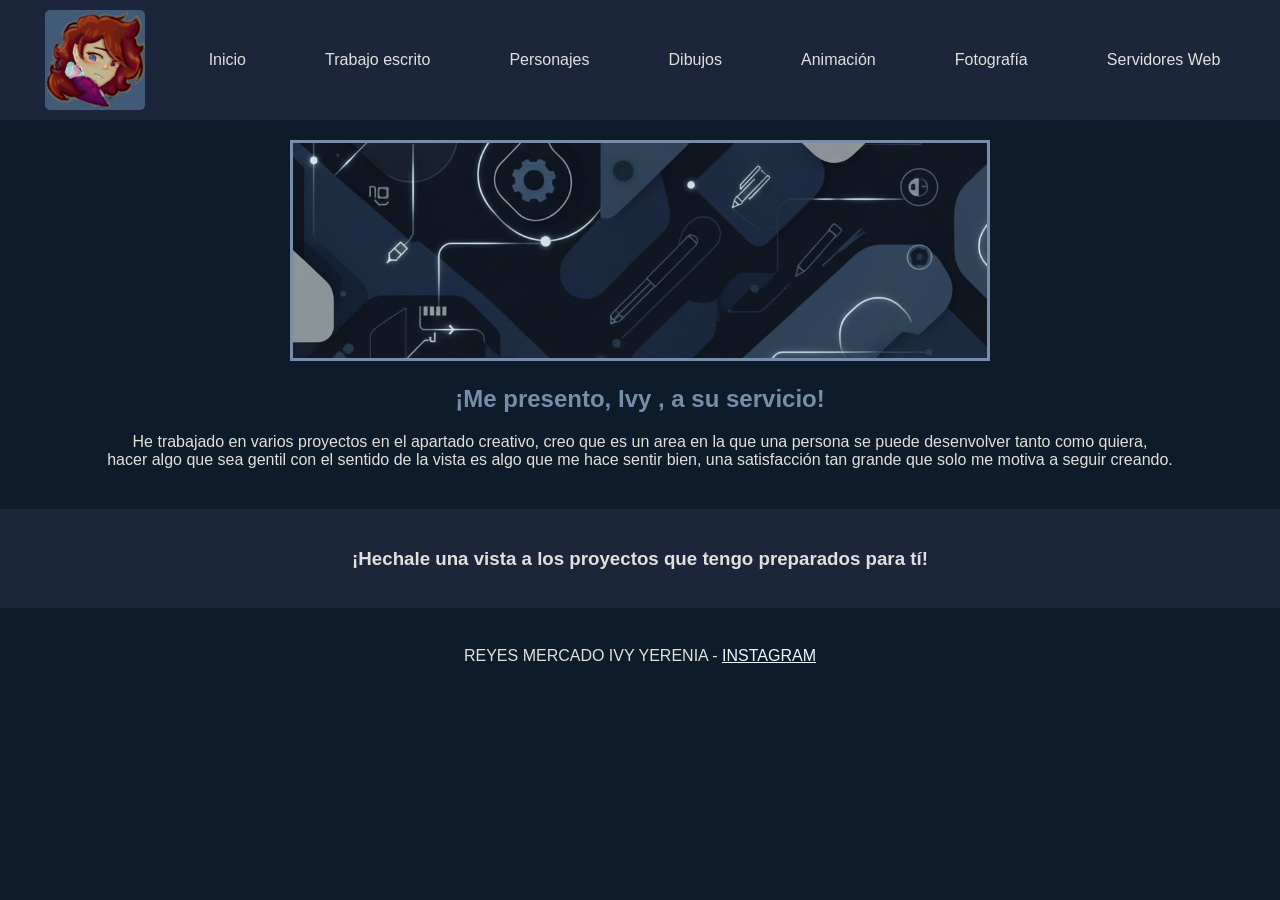
<file: index.html>
<!DOCTYPE html>
<html lang="es">
<head>
    <meta charset="UTF-8">
    <meta name="viewport" content="width=device-width, initial-scale=1.0">
    <title>Portafolio | Ivy Yerenia Reyes Mercado</title>
    <link rel="stylesheet" href="css/main.css"> </head>
<body>

    <nav class="navegacion">
        <div class="logo-container">
            <img src="Img/Logo.png" alt="" class="logo-img">
        </div>
        <a href="index.html">Inicio</a>
        <a href="trabajo_escrito.html">Trabajo escrito</a>
        <a href="personajes.html">Personajes</a>
        <a href="dibujos.html">Dibujos</a>
        <a href="animacion.html">Animación</a>
        <a href="fondos.html">Fotografía</a>
        <a href="servidores.html">Servidores Web</a>
    </nav>

    <main class="contenido-principal">
        <div class="imagen-destacada">
            <img src="Img/Ban.png" alt="" class="imagen-full">
        </div>

        <section class="presentacion-rapida">
            <h2>¡Me presento, Ivy , a su servicio!</h2>
            <p>He trabajado en varios proyectos en el apartado creativo, creo que es un area en la que una persona se puede desenvolver tanto como quiera,<br>hacer algo que sea gentil con el sentido de la vista es algo que me hace sentir bien, una satisfacción tan grande que solo me motiva a seguir creando.</p>
        </section>

        <section class="seccion-categorias">
            <h3>¡Hechale una vista a los proyectos que tengo preparados para tí!</h3>
        </section>
    </main>
    <footer>REYES MERCADO IVY YERENIA - <a href="https://www.instagram.com/kiravy_paper/">INSTAGRAM</a></footer>
</body>
</html>
</file>
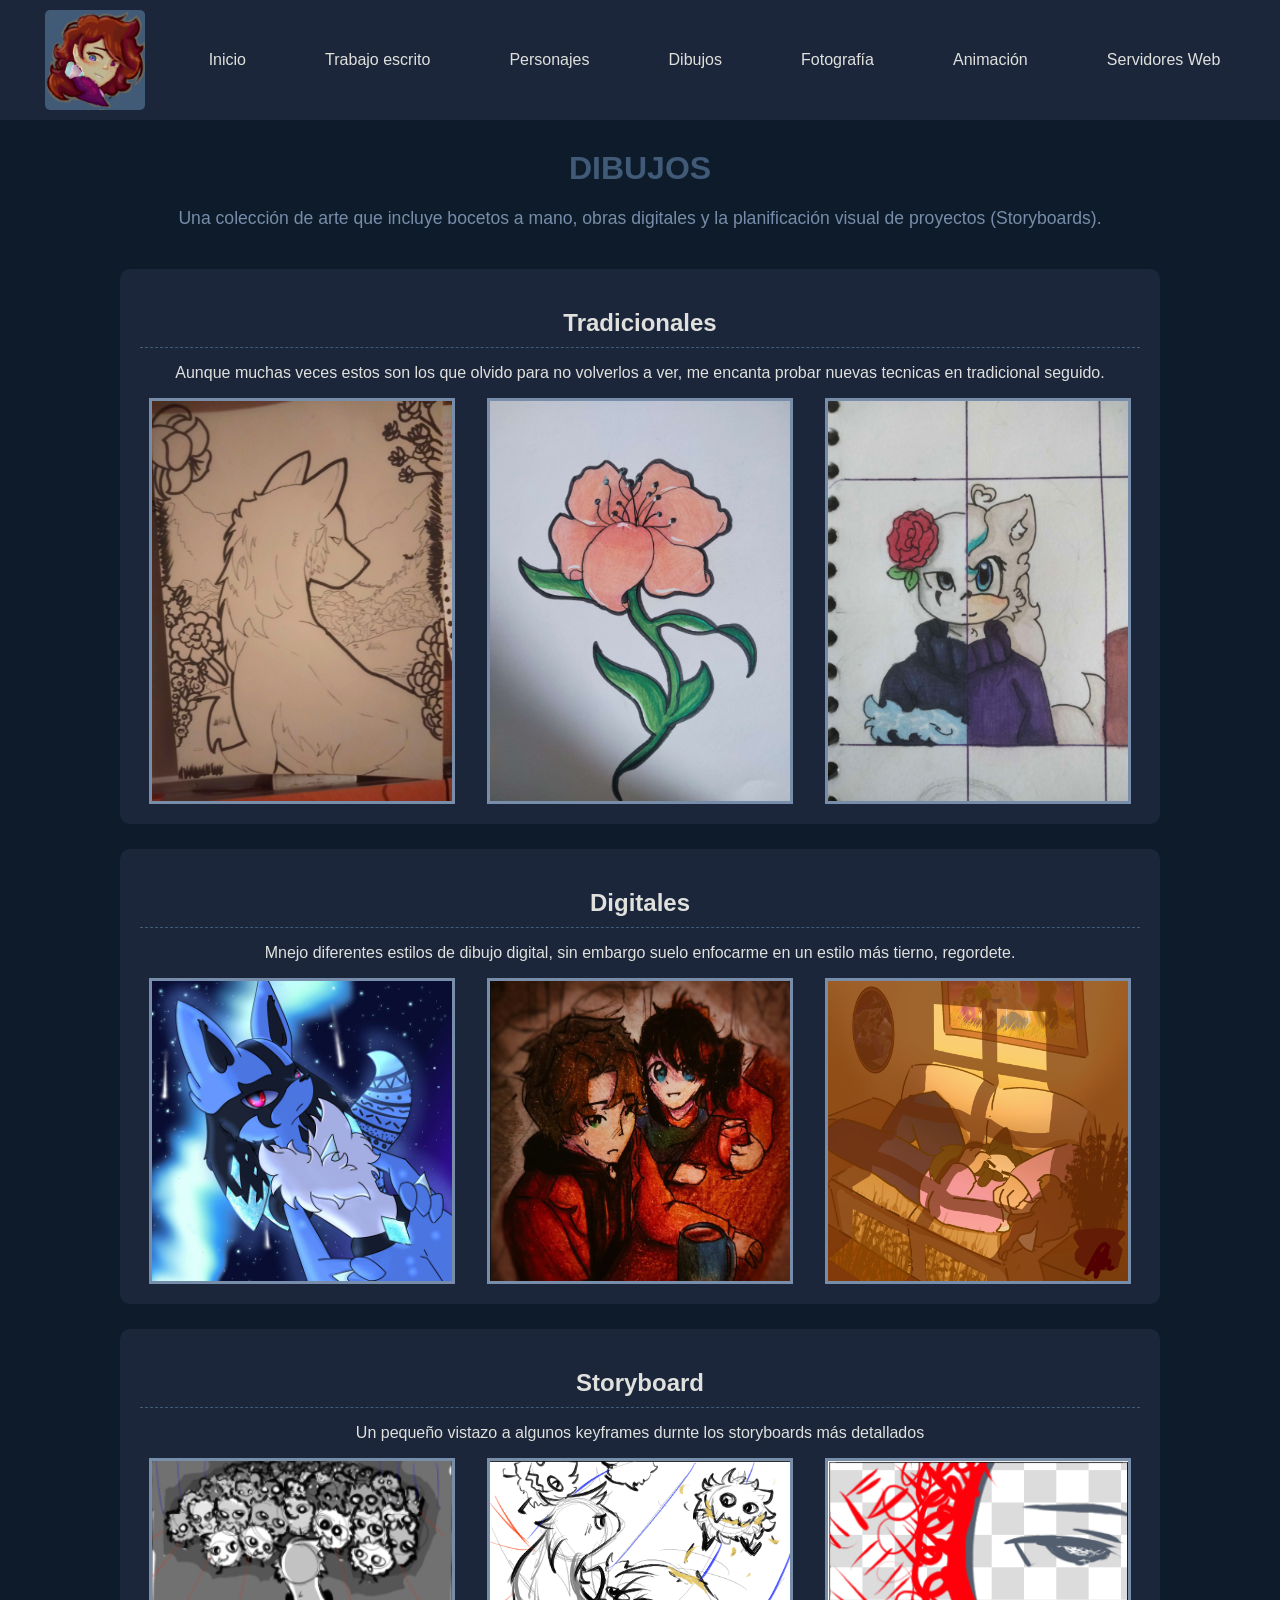
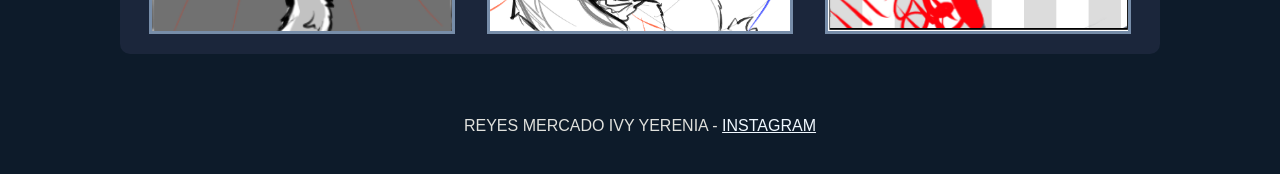
<file: dibujos.html>
<!DOCTYPE html>
<html lang="es">
<head>
    <meta charset="UTF-8">
    <meta name="viewport" content="width=device-width, initial-scale=1.0">
    <title>Dibujos | Portafolio</title>
    <link rel="stylesheet" href="css/dibujos.css"> </head>
<body>

    <nav class="navegacion">
        <div class="logo-container">
            <img src="Img/Logo.png" alt="" class="logo-img">
        </div>
        <a href="index.html">Inicio</a>
        <a href="trabajo_escrito.html">Trabajo escrito</a>
        <a href="personajes.html">Personajes</a>
        <a href="dibujos.html" class="activo">Dibujos</a>
        <a href="fondos.html">Fotografía</a>
        <a href="animacion.html">Animación</a>
        <a href="servidores.html">Servidores Web</a>
    </nav>

    <main class="contenido-dibujos">
        <h1>DIBUJOS</h1>
        <p class="descripcion-ligera">Una colección de arte que incluye bocetos a mano, obras digitales y la planificación visual de proyectos (Storyboards).</p>

        <section class="seccion-tradicionales">
            <h2>Tradicionales</h2>
            <p>Aunque muchas veces estos son los que olvido para no volverlos a ver, me encanta probar nuevas tecnicas en tradicional seguido.</p>
            <div class="galeria">
                <img src="Img/T2.jpg" alt="" class="imagen-muestra">
                <img src="Img/T1.jpg" alt="" class="imagen-muestra">
                <img src="Img/T3.jpg" alt="" class="imagen-muestra">
            </div>
        </section>

        <section class="seccion-digitales">
            <h2>Digitales</h2>
            <p>Mnejo diferentes estilos de dibujo digital, sin embargo suelo enfocarme en un estilo más tierno, regordete.</p>
            <div class="galeria">
                <img src="Img/D1.jpg" alt="" class="imagen-muestra" style="height: 70%;">
                <img src="Img/D2.png" alt="" class="imagen-muestra">
                <img src="Img/D3.png" alt="" class="imagen-muestra" style="height: 70%;">
            </div>
        </section>

        <section class="seccion-storyboard">
            <h2>Storyboard</h2>
            <p>Un pequeño vistazo a algunos keyframes durnte los storyboards más detallados</p>
            <div class="galeria">
                <img src="Img/Gleeps.png" alt="Some gleeps" class="imagen-muestra">
                <img src="Img/Gleeps1.png" alt="To many gleeps" class="imagen-muestra">
                <img src="Img/mirrors.png" alt="Mirrors" class="imagen-muestra">
            </div>
        </section>
        <footer>REYES MERCADO IVY YERENIA - <a href="https://www.instagram.com/kiravy_paper/">INSTAGRAM</a></footer>
    </main>
</body>
</html>
</file>
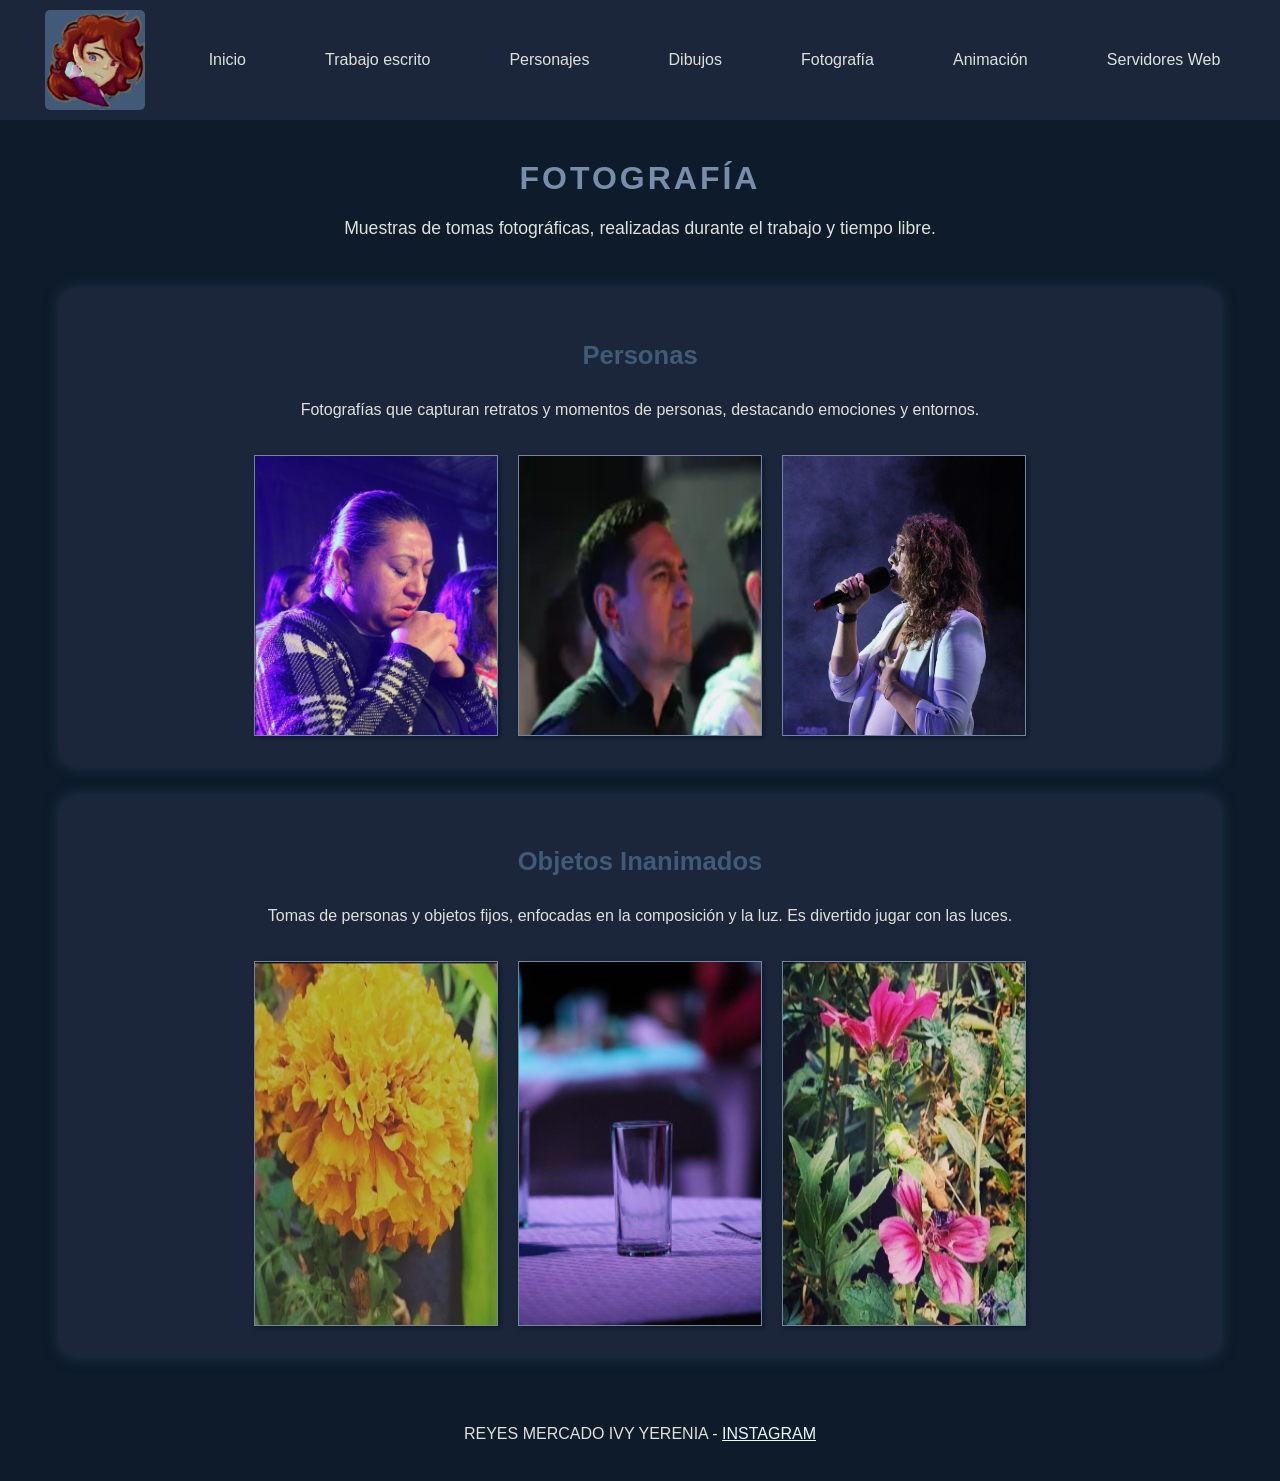
<file: fondos.html>
<!DOCTYPE html>
<html lang="es">
<head>
    <meta charset="UTF-8">
    <meta name="viewport" content="width=device-width, initial-scale=1.0">
    <title>Fotografía | Portafolio</title>
    <link rel="stylesheet" href="css/fondos.css"> </head>
<body>

    <nav class="navegacion">
        <div class="logo-container">
            <img src="Img/Logo.png" alt="Logo del Portafolio" class="logo-img">
        </div>
        <a href="index.html">Inicio</a>
        <a href="trabajo_escrito.html">Trabajo escrito</a>
        <a href="personajes.html">Personajes</a>
        <a href="dibujos.html">Dibujos</a>
        <a href="fondos.html" class="activo">Fotografía</a>
        <a href="animacion.html">Animación</a>
        <a href="servidores.html">Servidores Web</a>
    </nav>

    <main class="contenido-fondos">
        <h1>FOTOGRAFÍA</h1>
        <p class="descripcion-ligera">Muestras de tomas fotográficas, realizadas durante el trabajo y tiempo libre.</p>

        <section class="seccion-personas">
            <h2>Personas</h2>
            <p>Fotografías que capturan retratos y momentos de personas, destacando emociones y entornos.</p>
            <div class="galeria-fotos">
                <img src="Img/P1.png" alt="" class="imagen-foto">
                <img src="Img/P2.png" alt="" class="imagen-foto">
                <img src="Img/P3.png" alt="" class="imagen-foto">
            </div>
        </section>

        <section class="seccion-objetos">
            <h2>Objetos Inanimados</h2>
            <p>Tomas de personas y objetos fijos, enfocadas en la composición y la luz. Es divertido jugar con las luces.</p>
            <div class="galeria-fotos">
                <img src="Img/A1.png" alt="" class="imagen-foto">
                <img src="Img/A3.png" alt="" class="imagen-foto">
                <img src="Img/A2.png" alt="" class="imagen-foto">
            </div>
        </section>
        <footer>REYES MERCADO IVY YERENIA - <a href="https://www.instagram.com/kiravy_paper/">INSTAGRAM</a></footer>
    </main>
</body>
</html>
</file>
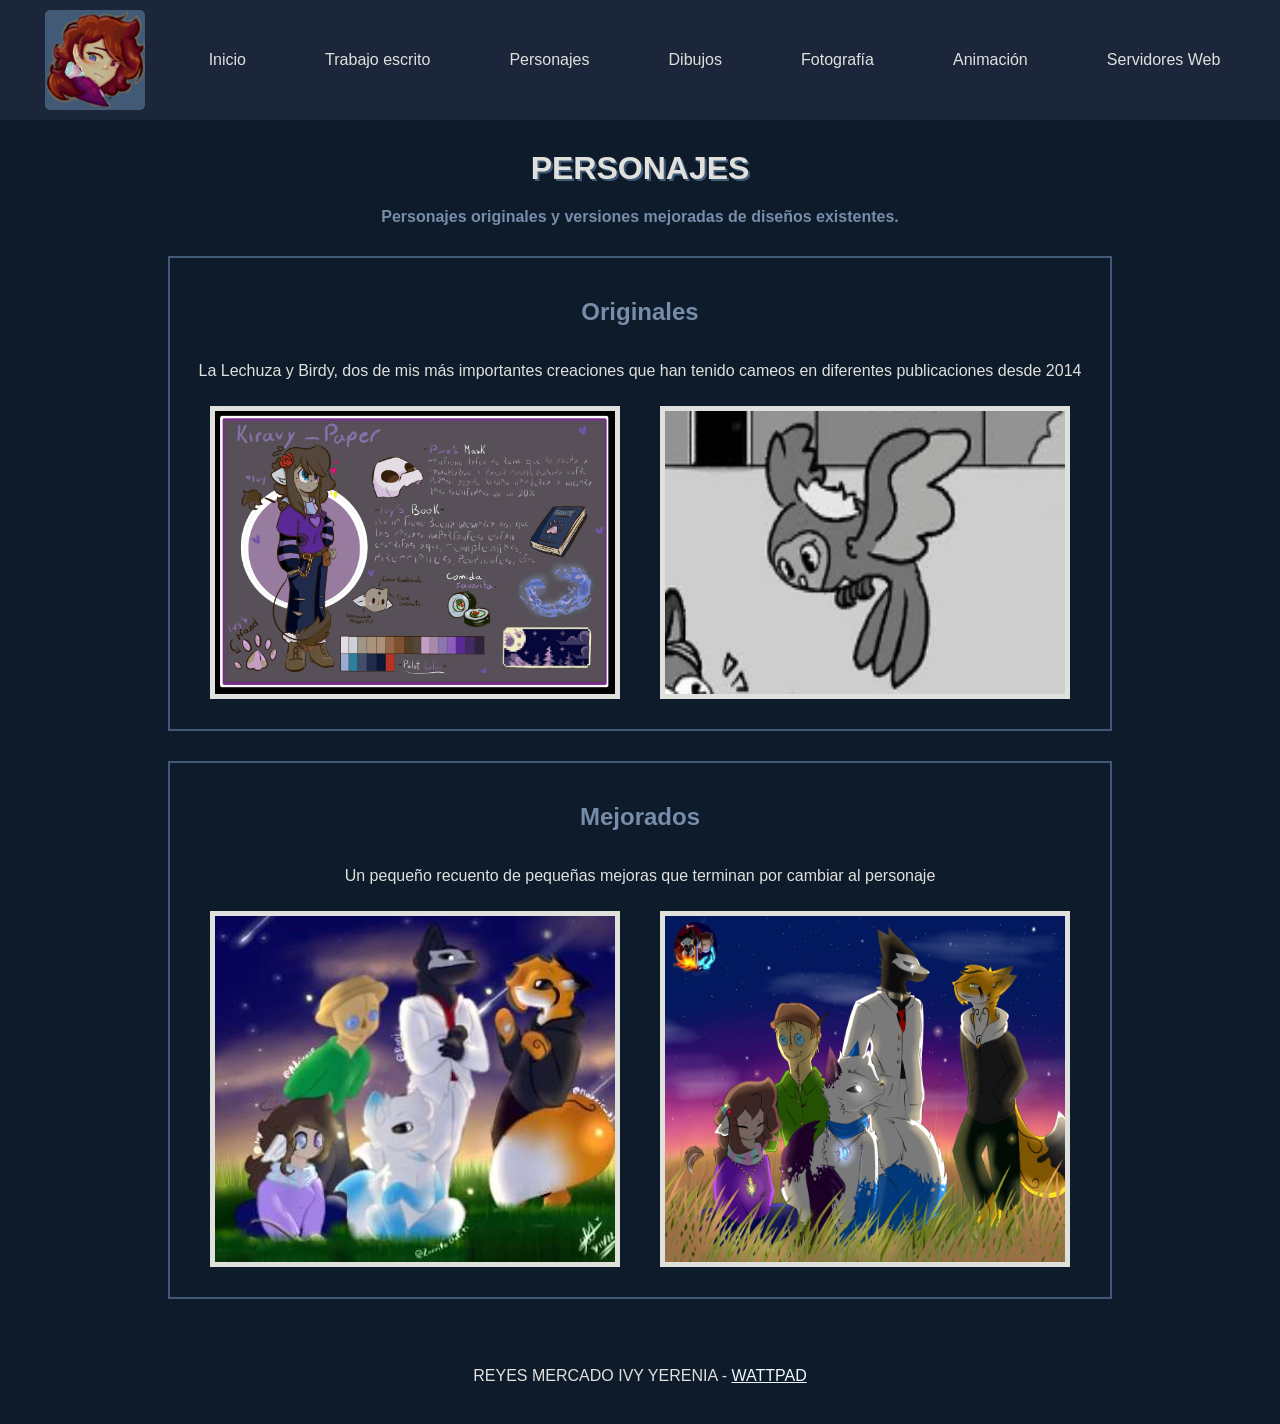
<file: personajes.html>
<!DOCTYPE html>
<html lang="es">
<head>
    <meta charset="UTF-8">
    <meta name="viewport" content="width=device-width, initial-scale=1.0">
    <title>Personajes | Portafolio</title>
    <link rel="stylesheet" href="css/personajes.css"> </head>
<body>

    <nav class="navegacion">
        <div class="logo-container">
            <img src="Img/Logo.png" alt="" class="logo-img">
        </div>
        <a href="index.html">Inicio</a>
        <a href="trabajo_escrito.html">Trabajo escrito</a>
        <a href="personajes.html">Personajes</a>
        <a href="dibujos.html">Dibujos</a>
         <a href="fondos.html">Fotografía</a>
        <a href="animacion.html">Animación</a>
        <a href="servidores.html">Servidores Web</a>
       
    </nav>

    <main class="contenido-personajes">
        <h1>PERSONAJES</h1>
        <p class="descripcion-ligera">Personajes originales y versiones mejoradas de diseños existentes.</p>

        <section class="seccion-originales">
            <h2>Originales</h2>
            <p>La Lechuza y Birdy, dos de mis más importantes creaciones que han tenido cameos en diferentes publicaciones desde 2014</p>
            <img src="Img/kiravy.jpg" alt="Birdy" class="imagen-muestra">
            <img src="Img/Lechuza.png" alt="Lechuza" class="imagen-muestra">
        </section>

        <section class="seccion-mejorados">
            <h2>Mejorados</h2>
            <p>Un pequeño recuento de pequeñas mejoras que terminan por cambiar al personaje</p>
            <img src="Img/F1.jpg" alt="Familia" class="imagen-muestra">
            <img src="Img/F2.jpg" alt="Still Familia" class="imagen-muestra">
        </section>
        <footer>REYES MERCADO IVY YERENIA - <a href="https://www.wattpad.com/user/Kiravy_Paper">WATTPAD</a></footer>
    </main>
</body>
</html>
</file>
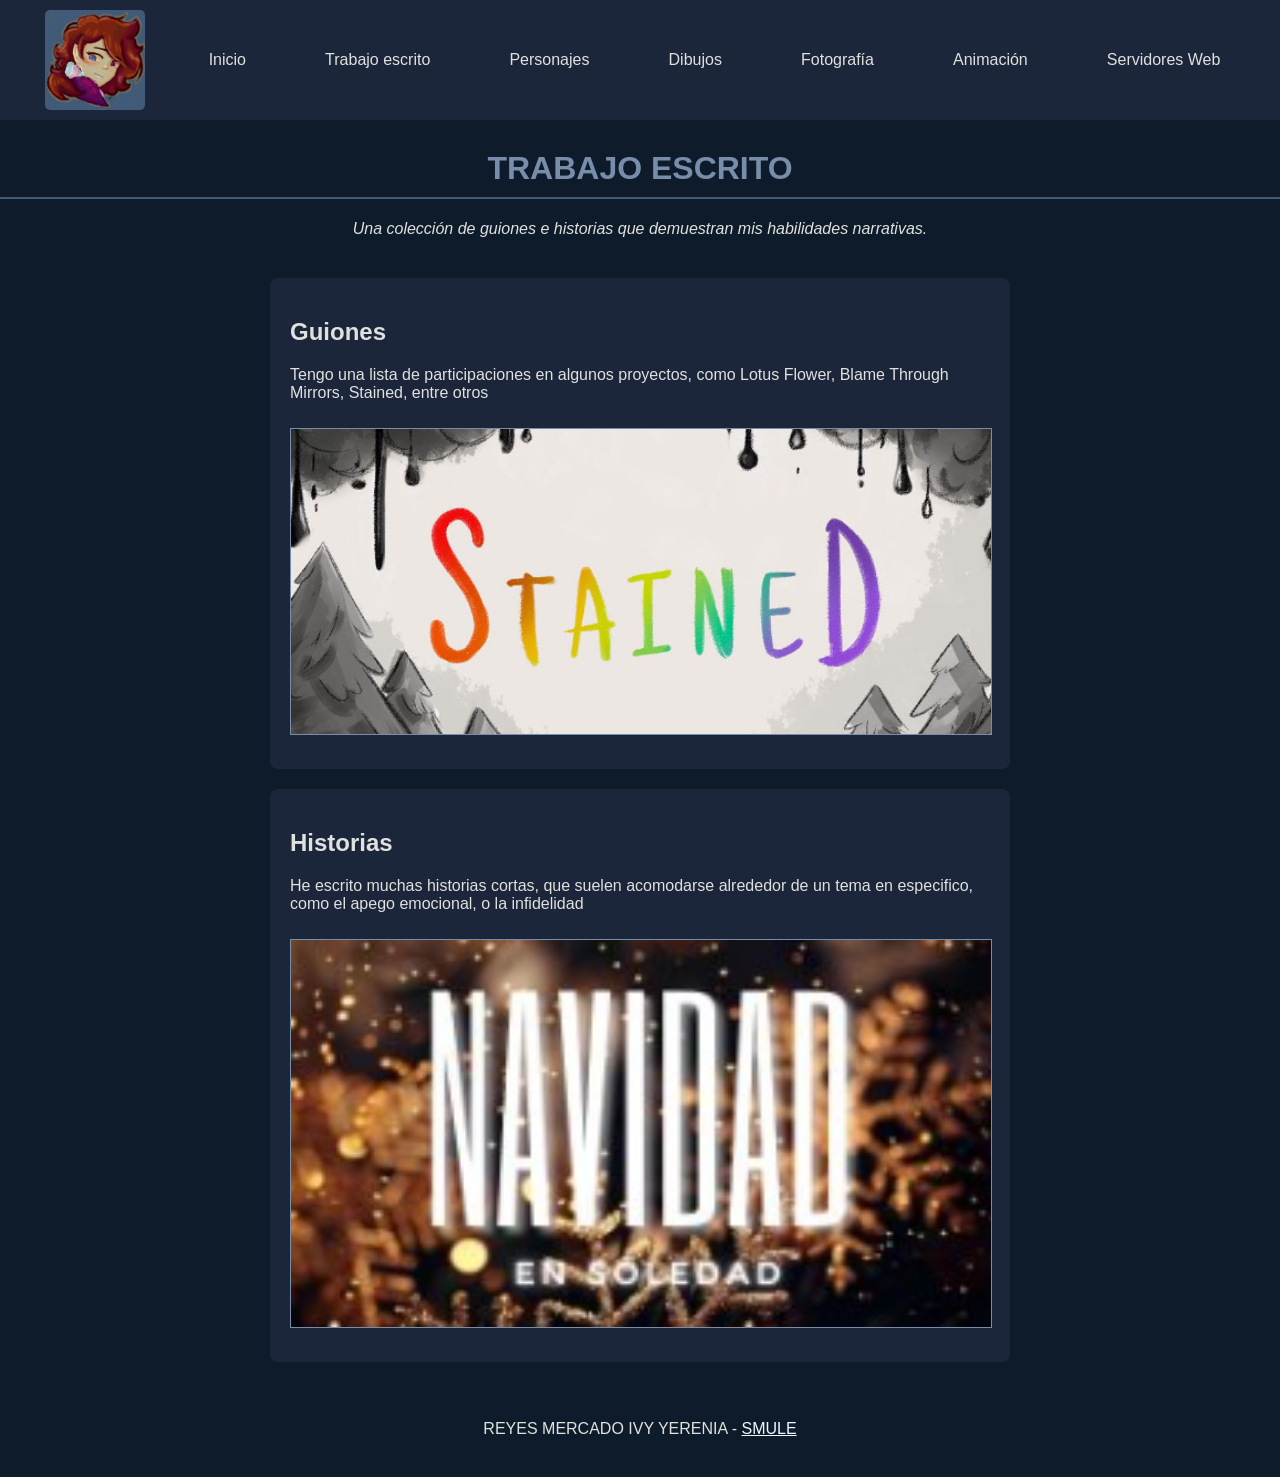
<file: trabajo_escrito.html>
<!DOCTYPE html>
<html lang="es">
<head>
    <meta charset="UTF-8">
    <meta name="viewport" content="width=device-width, initial-scale=1.0">
    <title>Trabajo Escrito | Portafolio</title>
    <link rel="stylesheet" href="css/escrito.css"> </head>
<body>

    <nav class="navegacion">
        <div class="logo-container">
            <img src="Img/Logo.png" alt="" class="logo-img">
        </div>
         <a href="index.html">Inicio</a>
        <a href="trabajo_escrito.html">Trabajo escrito</a>
        <a href="personajes.html">Personajes</a>
        <a href="dibujos.html">Dibujos</a>
        <a href="fondos.html">Fotografía</a>
        <a href="animacion.html">Animación</a>
        <a href="servidores.html">Servidores Web</a>
        
    </nav>

    <main class="contenido-escrito">
        <h1>TRABAJO ESCRITO</h1>
        <p class="descripcion-ligera">Una colección de guiones e historias que demuestran mis habilidades narrativas.</p>

        <section class="seccion-guiones">
            <h2>Guiones</h2>
            <p>Tengo una lista de participaciones en algunos proyectos, como Lotus Flower, Blame Through Mirrors, Stained, entre otros</p>
            <a href="https://www.instagram.com/p/C7sziSUuD3_/?img_index=1"><img src="Img/Stained.png" alt="Stained" class="imagen-muestra"></a>
        </section>

        <section class="seccion-historias">
            <h2>Historias</h2>
            <p>He escrito muchas historias cortas, que suelen acomodarse alrededor de un tema en especifico, como el apego emocional, o la infidelidad</p>
            <a href="https://www.wattpad.com/story/385027451-navidad-en-soledad" ><img src="Img/Navidadensoledad.png" alt="Navidad en Soledad" class="imagen-muestra"></a>
        </section>
        <footer>REYES MERCADO IVY YERENIA - <a href="https://www.smule.com/Mia_the_werefox">SMULE</a></footer>
    </main>
</body>
</html>
</file>
<file: css/main.css>
/* Paleta de Colores:
   Ink Black: #0D1B2A
   Azul de Prusia: #1B263B
   Azul crepuscular: #415A77
   Mezclilla polvorienta: #778DA9
   Gris alabastro: #E0E1DD
*/

body {
    /* El fondo será el color más oscuro (Ink Black) */
    background-color: #0D1B2A; 
    color: #E0E1DD; /* Las letras serán el color claro (Gris alabastro) */
    font-family: Arial, sans-serif;
    margin: 0;
    padding: 0;
    text-align: center;
    font-family: Arial, Helvetica, sans-serif;
}

/* NAV: Barra de Navegación */
.navegacion {
    background-color: #1B263B; /* Un azul oscuro para la barra */
    padding: 10px 20px;
    display: flex; /* Para que los elementos estén en línea */
    justify-content: space-around; /* Espacio entre los enlaces */
    align-items: center;
}

.logo-container {
    /* Espacio para el LOGO de 100x100 */
    width: 100px;
    height: 100px;
    background-color: #415A77; /* Un color de fondo para el logo */
    border-radius: 5px;
}

.logo-img {
    width: 100%;
    height: 100%;
    object-fit: cover; /* Para que la imagen del logo se vea bien */
}

.navegacion a {
    color: #E0E1DD;
    text-decoration: none; /* Quita la línea de abajo de los enlaces */
    padding: 10px 15px;
    transition: background-color 0.3s;
}

.navegacion a:hover {
    background-color: #415A77; /* Cambia de color al pasar el mouse */
    border-radius: 5px;
}

/* IMAGEN*: Estilo para la imagen grande de presentación */
.imagen-destacada {
    margin: 20px 0;
}

.imagen-full {
    max-width: 80%;
    height: auto;
    border: 3px solid #778DA9; /* Borde sutil */
}

/* PRESENTACIÓN RÁPIDA* */
.presentacion-rapida h2 {
    color: #778DA9; /* Azul medio para el título */
}

/* Sección de Categorías */
.seccion-categorias {
    margin-top: 40px;
    background-color: #1B263B;
    padding: 20px;
}

.seccion-categorias ul {
    list-style: none; /* Quita los puntos de la lista */
    padding: 0;
}

.seccion-categorias a {
    color: #E0E1DD;
    text-decoration: none;
    display: block; /* Para que cada enlace ocupe su propia línea */
    padding: 5px;
}
footer{
    color: #E0E1DD;
    text-align: center;
    padding: 3%;
}
footer a{
    color: aliceblue;
}
</file>
<file: css/dibujos.css>
/* Importa los estilos generales */
@import url("main.css");
body{
    font-family: Arial, Helvetica, sans-serif;
}

h1 {
    color: #415A77; /* Azul crepuscular */
    margin-top: 30px;
}

.descripcion-ligera {
    color: #778DA9;
    font-size: 1.1em;
    margin-bottom: 40px;
}

.seccion-tradicionales, .seccion-digitales, .seccion-storyboard {
    background-color: #1B263B; /* Azul de Prusia */
    margin: 25px auto;
    padding: 20px;
    border-radius: 10px;
    max-width: 1000px;
}

.seccion-tradicionales h2, .seccion-digitales h2, .seccion-storyboard h2 {
    color: #E0E1DD; /* Gris alabastro */
    border-bottom: 1px dashed #415A77;
    padding-bottom: 10px;
    margin-bottom: 15px;
}

.galeria {
    display: flex;
    flex-wrap: wrap; /* Para que las imágenes se organicen en varias filas */
    justify-content: space-around;
    gap: 15px; /* Espacio entre las imágenes */
    margin-top: 15px;
}

.imagen-muestra {
    width: 30%; /* Tres imágenes por fila */
    max-width: 300px;
    height: auto;
    border: 3px solid #778DA9;
    transition: transform 0.3s;
}

.imagen-muestra:hover {
    transform: scale(1.05); /* Se agranda un poco al pasar el mouse */
}
</file>
<file: css/fondos.css>
/* Importa los estilos generales */
@import url("main.css");

body{
    font-family: Arial, Helvetica, sans-serif;
}
h1 {
    color: #778DA9; /* Mezclilla polvorienta */
    margin-top: 40px;
    letter-spacing: 3px; /* Espacio entre letras para hacerlo más elegante */
}

.descripcion-ligera {
    color: #E0E1DD;
    font-size: 1.1em;
    margin-bottom: 50px;
}

.seccion-personas, .seccion-objetos {
    background-color: #1B263B; /* Azul de Prusia */
    margin: 30px auto;
    padding: 30px;
    border-radius: 15px;
    max-width: 1100px;
    box-shadow: 0 0 15px rgba(65, 90, 119, 0.5); /* Sombra elegante usando Azul crepuscular */
}

.seccion-personas h2, .seccion-objetos h2 {
    color: #415A77; /* Azul crepuscular */
    font-size: 1.6em;
    padding-bottom: 10px;
}

.galeria-fotos {
    display: flex;
    justify-content: center; /* Centrar las imágenes */
    flex-wrap: wrap; 
    gap: 20px;
    padding-top: 20px;
}

.imagen-foto {
    width: 22%; /* Para que quepan cuatro fotos por fila */
    min-width: 200px; /* Asegura que no sean demasiado pequeñas en pantallas chicas */
    height: auto;
    border: 1px solid #778DA9;
    box-shadow: 2px 2px 5px #0D1B2A; /* Sombra oscura para dar contraste */
    filter: brightness(0.95); /* Hace las fotos ligeramente más oscuras */
    transition: filter 0.3s;
}

.imagen-foto:hover {
    filter: brightness(1.2); /* Se vuelven más brillantes al pasar el mouse */
}
</file>
<file: css/personajes.css>
/* Importa los estilos generales */
@import url("main.css");

body{
    font-family: Arial, Helvetica, sans-serif;
}
h1 {
    color: #E0E1DD; 
    text-shadow: 2px 2px #415A77; /* Sombra al título */
    margin-top: 30px;
}

.descripcion-ligera {
    font-weight: bold;
    color: #778DA9;
    margin-bottom: 30px;
}

.seccion-originales, .seccion-mejorados {
    background-color: #0D1B2A;
    border: 2px solid #415A77;
    margin: 30px auto;
    padding: 20px;
    max-width: 900px;
    display: flex; /* Para poner el texto y las imágenes en línea */
    flex-wrap: wrap; /* Permite que las imágenes bajen si no caben */
    justify-content: space-around;
}

.seccion-originales h2, .seccion-mejorados h2 {
    width: 100%; /* El título ocupa todo el ancho */
    color: #778DA9;
    text-align: center;
}

.seccion-originales p, .seccion-mejorados p {
    width: 100%;
    text-align: center;
}

.imagen-muestra {
    width: 45%; /* Para que quepan dos imágenes por línea */
    max-width: 400px;
    height: auto;
    border: 5px solid #E0E1DD;
    margin: 10px;
}
</file>
<file: css/escrito.css>
/* Importa los estilos generales para no repetir código */
@import url("main.css");
body{
    font-family: Arial, Helvetica, sans-serif;
}
h1 {
    color: #778DA9; 
    border-bottom: 2px solid #415A77; /* Línea de color debajo del título */
    padding-bottom: 10px;
    margin-top: 30px;
}

.descripcion-ligera {
    font-style: italic;
    margin-bottom: 40px;
}

.seccion-guiones, .seccion-historias {
    background-color: #1B263B;
    margin: 20px auto;
    padding: 20px;
    border-radius: 8px;
    max-width: 700px;
    text-align: left;
}

.seccion-guiones h2, .seccion-historias h2 {
    color: #E0E1DD;
}

.imagen-muestra {
    width: 100%; /* Ocupa todo el ancho de la sección */
    height: auto;
    margin: 10px 0;
    border: 1px solid #778DA9;
}
</file>
